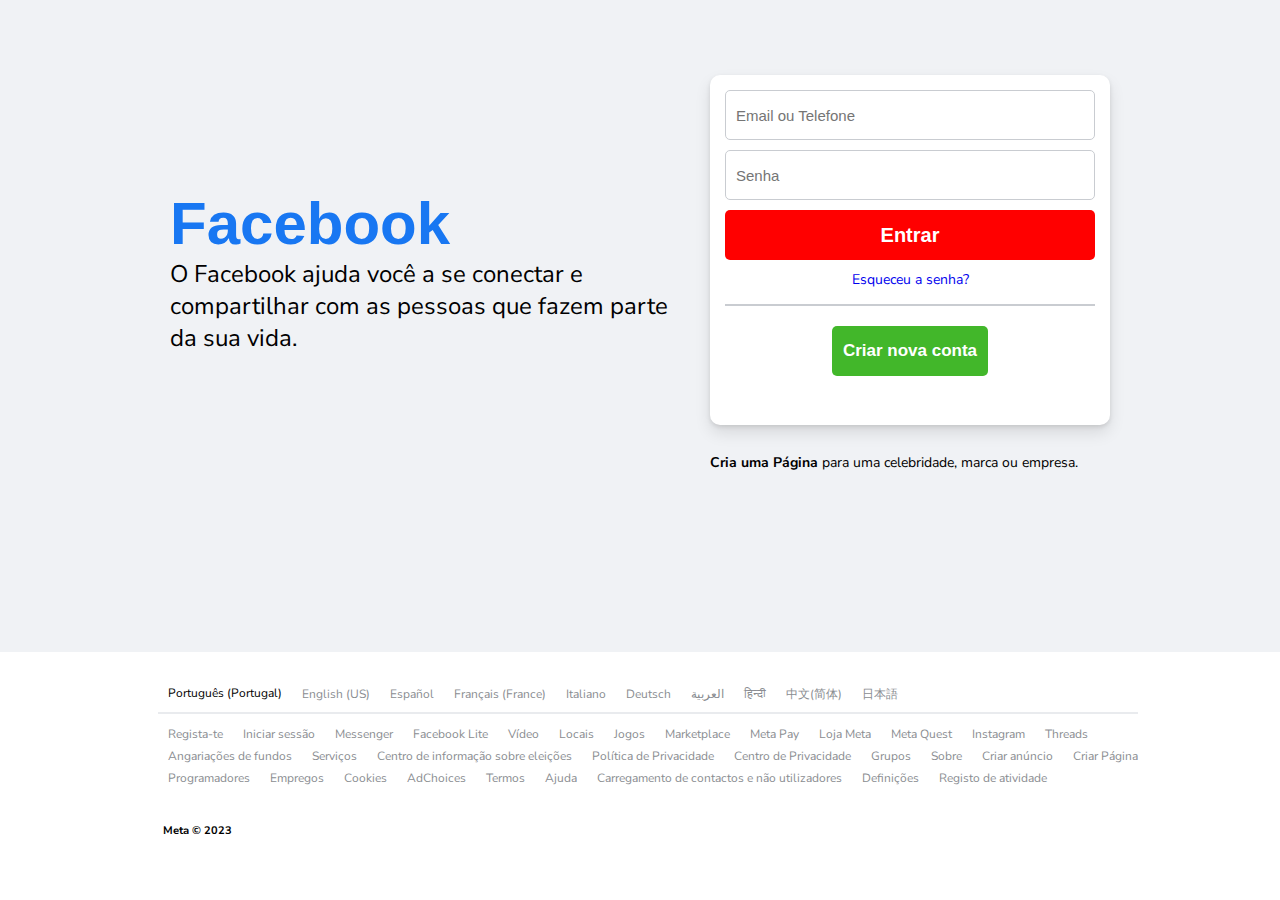
<file: index.html>
<!DOCTYPE html>
<html lang="en">

<head>
    <meta charset="UTF-8">
    <meta name="viewport" content="width=device-width, initial-scale=1.0">
    <title>Document</title>

    <link rel="preconnect" href="https://fonts.googleapis.com">
    <link rel="preconnect" href="https://fonts.gstatic.com" crossorigin>
    <link
        href="https://fonts.googleapis.com/css2?family=Nunito+Sans:ital,opsz,wght@0,6..12,400;0,6..12,700;1,6..12,400&display=swap"
        rel="stylesheet">

    <link rel="stylesheet" href="css/main.css">
    <link rel="stylesheet" href="css/index.css">
    <link rel="stylesheet" href="css/footer.css">
</head>

<body>
    <div class="centro">
        <div class="container">
            <div class="logo">
                <!-- <img src="4aAhOWlwaXf.svg" alt="" width="320" height="110"> -->
                <h1>Facebook</h1>
                <p>O Facebook ajuda você a se conectar e compartilhar com as pessoas que fazem parte da sua vida.</p>
            </div>
            <div class="formulario">
                <div class="fundo-branco">
                    <input type="text" name="" id="" placeholder="Email ou Telefone">
                    <input type="password" name="" id="" placeholder="Senha">
                    <button class="btn-entrar" style="background-color: red;">Entrar</button>
                    <a href="pag/esqueceu-senha.html" >Esqueceu a senha?</a>
                    <hr>
                    <button class="btn-nova">Criar nova conta</button>
                </div>
                <p class="nova-pagina"><a href="#" style="font-weight: bold; color: black;">Cria uma Página</a> para uma celebridade, marca ou empresa.</p>

            </div>
        </div>
    </div>
        
   

    <footer style="padding-top: 30px;">
        <ul class="uiList localeSelectorList _2pid _509- _4ki _6-h _6-j _6-i" data-nocookies="1">
            <li style="color: black; font-size: 12px;">Português (Portugal)</li>
            <li><a class="_sv4" dir="ltr"
                    href="https://www.facebook.com/login/identify/?ctx=recover&amp;ars=facebook_login&amp;from_login_screen=0"
                    title="English (US)">English (US)</a></li>
            <li><a class="_sv4" dir="ltr"
                    href="https://es-la.facebook.com/login/identify/?ctx=recover&amp;ars=facebook_login&amp;from_login_screen=0"
                    title="Spanish">Español</a></li>
            <li><a class="_sv4" dir="ltr"
                    href="https://fr-fr.facebook.com/login/identify/?ctx=recover&amp;ars=facebook_login&amp;from_login_screen=0"
                    title="French (France)">Français (France)</a></li>
            <li><a class="_sv4" dir="ltr"
                    href="https://it-it.facebook.com/login/identify/?ctx=recover&amp;ars=facebook_login&amp;from_login_screen=0"
                    title="Italian">Italiano</a></li>
            <li><a class="_sv4" dir="ltr"
                    href="https://de-de.facebook.com/login/identify/?ctx=recover&amp;ars=facebook_login&amp;from_login_screen=0"
                    title="German">Deutsch</a></li>
            <li><a class="_sv4" dir="rtl"
                    href="https://ar-ar.facebook.com/login/identify/?ctx=recover&amp;ars=facebook_login&amp;from_login_screen=0"
                    title="Arabic">العربية</a></li>
            <li><a class="_sv4" dir="ltr"
                    href="https://hi-in.facebook.com/login/identify/?ctx=recover&amp;ars=facebook_login&amp;from_login_screen=0"
                    title="Hindi">हिन्दी</a></li>
            <li><a class="_sv4" dir="ltr"
                    href="https://zh-cn.facebook.com/login/identify/?ctx=recover&amp;ars=facebook_login&amp;from_login_screen=0"
                    title="Simplified Chinese (China)">中文(简体)</a></li>
            <li><a class="_sv4" dir="ltr"
                    href="https://ja-jp.facebook.com/login/identify/?ctx=recover&amp;ars=facebook_login&amp;from_login_screen=0"
                    title="Japanese">日本語</a></li>
            <li><a role="button" class="_42ft _4jy0 _517i _517h _51sy" rel="dialog"
                    ajaxify="/settings/language/language/?uri=https%3A%2F%2Fja-jp.facebook.com%2Flogin%2Fidentify%2F%3Fctx%3Drecover%26ars%3Dfacebook_login%26from_login_screen%3D0&amp;source=www_list_selector_more"
                    href="#" title="Mostrar mais idiomas"><i class="img sp_EP9wX8qDDvu sx_0de3e6"></i></a></li>

        </ul>

        <hr style="max-width: 980px; margin: 8px auto; border: 1px solid #e9ebee;">


        <ul class="uiList pageFooterLinkList _509- _4ki _703 _6-i">
            <li><a href="/reg/" title="Regista-te no Facebook">Regista-te</a></li>
            <li><a href="/login/" title="Inicia sessão no Facebook">Iniciar sessão</a></li>
            <li><a href="https://messenger.com/" title="Explora o Messenger.">Messenger</a></li>
            <li><a href="/lite/" title="Facebook Lite para Android">Facebook Lite</a></li>
            <li><a href="https://www.facebook.com/watch/" title="Explorar o separador Vídeo">Vídeo</a></li>
            <li><a href="/places/" title="Descobre locais populares no Facebook.">Locais</a></li>
            <li><a href="/games/" title="Vê os jogos do Facebook.">Jogos</a></li>
            <li><a href="/marketplace/" title="Compra e vende no Marketplace do Facebook.">Marketplace</a></li>
            <li><a href="https://pay.facebook.com/" title="Sabe mais sobre o Meta Pay" target="_blank">Meta Pay</a></li>
            <li><a href="https://www.meta.com/" title="Espreita a Meta" target="_blank">Loja Meta</a></li>
            <li><a href="https://www.meta.com/quest/" title="Sabe mais sobre o Meta Quest" target="_blank">Meta
                    Quest</a></li>
            <li><a href="https://www.instagram.com/" title="Visita o Instagram" target="_blank"
                    rel="noreferrer nofollow" data-lynx-mode="asynclazy"
                    data-lynx-uri="https://l.facebook.com/l.php?u=https%3A%2F%2Fwww.instagram.com%2F&amp;h=AT0mpQFFJrs_2mC-7hc4Lk1wR_3-wnjf1MzJ7Q-vMDajjuO1TvF-689q3VA-98o_2YNzyeyqdX7EbLHu-bnGyNt3_CQ7-Zkw_EuxPcTaX3RHKHuPsoRPGzII-IAI9FcCUzehHl9wrrFKhFBIWDnU4g">Instagram</a>
            </li>
            <li><a href="https://l.facebook.com/l.php?u=https%3A%2F%2Fwww.threads.net%2F&amp;h=AT06dlc3kKIhnGWs3L752tGnBIYvw995O5KP3XAfSdGu2LuO0R8y8USJ2fCE4Cwgh0wGO7qF48zkLTrJbCtOrg1Azui0dhdLOSJe0Lcf2K9ZFjerZDRRGkUsz3DL4gbN3G0JZBI7g4uY04gNiIz0eA"
                    title="Vê o Threads" target="_blank" rel="noreferrer nofollow"
                    data-lynx-mode="asynclazy">Threads</a></li>
            <li><a href="/fundraisers/" title="Faz um donativo para causas que mereçam.">Angariações de fundos</a></li>
            <li><a href="/biz/directory/" title="Explora o nosso diretório de serviços do Facebook.">Serviços</a></li>
            <li><a href="/votinginformationcenter/?entry_point=c2l0ZQ%3D%3D"
                    title="Ver o Centro de informação sobre eleições">Centro de informação sobre eleições</a></li>
            <li><a href="/privacy/policy/?entry_point=facebook_page_footer"
                    title="Descobre como recolhemos, utilizamos e partilhamos as informações para dar suporte ao Facebook.">Política
                    de Privacidade</a></li>
            <li><a href="/privacy/center/?entry_point=facebook_page_footer"
                    title="Aprende a gerir e a controlar a tua privacidade no Facebook.">Centro de Privacidade</a></li>
            <li><a href="/groups/discover/" title="Explora os nossos grupos.">Grupos</a></li>
            <li><a href="https://about.meta.com/" accesskey="8"
                    title="Lê o nosso blogue, descobre o centro de recursos e encontra oportunidades de emprego.">Sobre</a>
            </li>
            <li><a href="/ad_campaign/landing.php?placement=pflo&amp;campaign_id=402047449186&amp;nav_source=unknown&amp;extra_1=auto"
                    title="Publicitar no Facebook.">Criar anúncio</a></li>
            <li><a href="/pages/create/?ref_type=site_footer" title="Cria uma Página.">Criar Página</a></li>
            <li><a href="https://developers.facebook.com/?ref=pf"
                    title="Desenvolve na nossa plataforma.">Programadores</a></li>
            <li><a href="/careers/?ref=pf"
                    title="Toma o próximo passo da tua carreira na nossa empresa fantástica.">Empregos</a></li>
            <li><a href="/policies/cookies/" title="Sabe mais sobre cookies e o Facebook."
                    data-nocookies="1">Cookies</a></li>
            <li><a class="_41ug" data-nocookies="1" href="https://www.facebook.com/help/568137493302217"
                    title="Sabe mais sobre AdChoices.">AdChoices<i class="img sp_EP9wX8qDDvu sx_6bdd81"></i></a></li>
            <li><a data-nocookies="1" href="/policies?ref=pf" accesskey="9"
                    title="Revê os nossos termos e as nossas políticas.">Termos</a></li>
            <li><a href="/help/?ref=pf" accesskey="0" title="Visita o nosso Centro de Ajuda.">Ajuda</a></li>
            <li><a href="help/637205020878504"
                    title="Acede ao nosso Aviso para não utilizadores e carregamento de contactos.">Carregamento de
                    contactos e não utilizadores</a></li>
            <li><a accesskey="6" class="accessible_elem" href="/settings"
                    title="Vê e edita as tuas definições do Facebook.">Definições</a></li>
            <li><a accesskey="7" class="accessible_elem" href="/allactivity?privacy_source=activity_log_top_menu"
                    title="Ver o teu registo de atividade">Registo de atividade</a></li>

        </ul>
        <h3>Meta © 2023</h3>

    </footer>



</body>

</html>
</file>
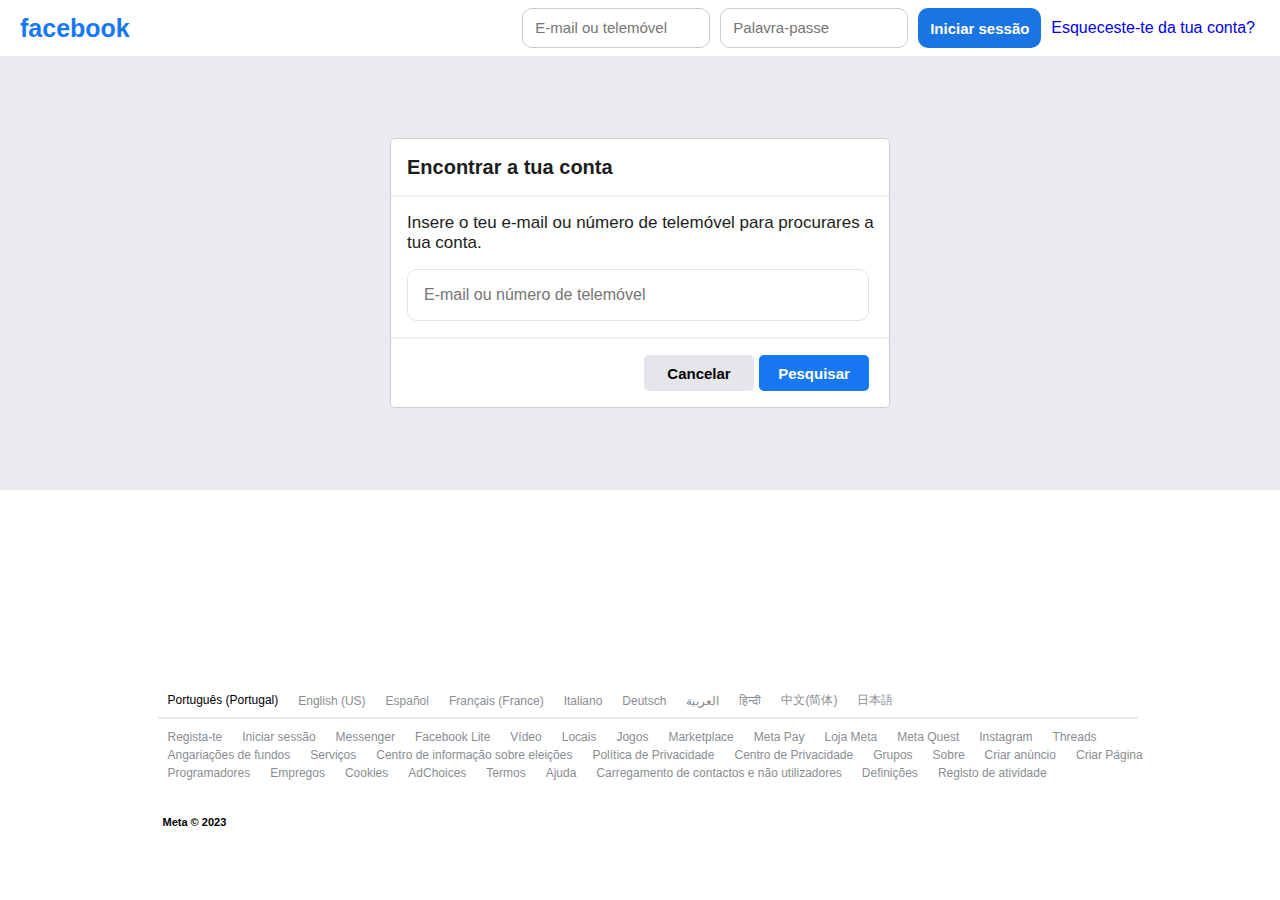
<file: pag/esqueceu-senha.html>
<!DOCTYPE html>
<html lang="en">

<head>
    <meta charset="UTF-8">
    <meta name="viewport" content="width=device-width, initial-scale=1.0">
    <title>Esqueci-me da palavra-passe</title>

    <link rel="stylesheet" href="../css/main.css">
    <link rel="stylesheet" href="../css/esqueceu-senha.css">
    <link rel="stylesheet" href="../css/footer.css">
</head>

<body>
    <nav>
        <div class="item">
            <h1>facebook</h1>
            <div class="itens">
                <ul>
                    <li><input type="text" name="" id="" placeholder="E-mail ou telemóvel"></li>
                    <li><input type="password" name="" id="" placeholder="Palavra-passe"></li>
                    <li><button>Iniciar sessão</button></li>
                    <li><a href="#" class="esqueceu-senha">Esqueceste-te da tua conta?</a></li>
                </ul>
            </div>
        </div>
    </nav>
    <div class="cor">
        <div class="container">
            <div class="itens">
                <h1>Encontrar a tua conta</h1>
                <hr>
                <p>Insere o teu e-mail ou número de telemóvel para procurares a tua conta.</p>
                <input type="text" name="" id="" placeholder="E-mail ou número de telemóvel">
                <hr>
                <div class="btn">
                    <button><a href="../index.html" style="color: black;">Cancelar</a></button>
                    <button>Pesquisar</button>
                </div>
            </div>
        </div>
    </div>


    <footer>
        <ul class="uiList localeSelectorList _2pid _509- _4ki _6-h _6-j _6-i" data-nocookies="1">
            <li style="color: black; font-size: 12px;">Português (Portugal)</li>
            <li><a class="_sv4" dir="ltr"
                    href="https://www.facebook.com/login/identify/?ctx=recover&amp;ars=facebook_login&amp;from_login_screen=0"
                    title="English (US)">English (US)</a></li>
            <li><a class="_sv4" dir="ltr"
                    href="https://es-la.facebook.com/login/identify/?ctx=recover&amp;ars=facebook_login&amp;from_login_screen=0"
                    title="Spanish">Español</a></li>
            <li><a class="_sv4" dir="ltr"
                    href="https://fr-fr.facebook.com/login/identify/?ctx=recover&amp;ars=facebook_login&amp;from_login_screen=0"
                    title="French (France)">Français (France)</a></li>
            <li><a class="_sv4" dir="ltr"
                    href="https://it-it.facebook.com/login/identify/?ctx=recover&amp;ars=facebook_login&amp;from_login_screen=0"
                    title="Italian">Italiano</a></li>
            <li><a class="_sv4" dir="ltr"
                    href="https://de-de.facebook.com/login/identify/?ctx=recover&amp;ars=facebook_login&amp;from_login_screen=0"
                    title="German">Deutsch</a></li>
            <li><a class="_sv4" dir="rtl"
                    href="https://ar-ar.facebook.com/login/identify/?ctx=recover&amp;ars=facebook_login&amp;from_login_screen=0"
                    title="Arabic">العربية</a></li>
            <li><a class="_sv4" dir="ltr"
                    href="https://hi-in.facebook.com/login/identify/?ctx=recover&amp;ars=facebook_login&amp;from_login_screen=0"
                    title="Hindi">हिन्दी</a></li>
            <li><a class="_sv4" dir="ltr"
                    href="https://zh-cn.facebook.com/login/identify/?ctx=recover&amp;ars=facebook_login&amp;from_login_screen=0"
                    title="Simplified Chinese (China)">中文(简体)</a></li>
            <li><a class="_sv4" dir="ltr"
                    href="https://ja-jp.facebook.com/login/identify/?ctx=recover&amp;ars=facebook_login&amp;from_login_screen=0"
                    title="Japanese">日本語</a></li>
            <li><a role="button" class="_42ft _4jy0 _517i _517h _51sy" rel="dialog"
                    ajaxify="/settings/language/language/?uri=https%3A%2F%2Fja-jp.facebook.com%2Flogin%2Fidentify%2F%3Fctx%3Drecover%26ars%3Dfacebook_login%26from_login_screen%3D0&amp;source=www_list_selector_more"
                    href="#" title="Mostrar mais idiomas"><i class="img sp_EP9wX8qDDvu sx_0de3e6"></i></a></li>
                    
        </ul >

        <hr style="max-width: 980px; margin: 8px auto; border: 1px solid #e9ebee;">
       

        <ul class="uiList pageFooterLinkList _509- _4ki _703 _6-i">
            <li><a href="/reg/" title="Regista-te no Facebook">Regista-te</a></li>
            <li><a href="/login/" title="Inicia sessão no Facebook">Iniciar sessão</a></li>
            <li><a href="https://messenger.com/" title="Explora o Messenger.">Messenger</a></li>
            <li><a href="/lite/" title="Facebook Lite para Android">Facebook Lite</a></li>
            <li><a href="https://www.facebook.com/watch/" title="Explorar o separador Vídeo">Vídeo</a></li>
            <li><a href="/places/" title="Descobre locais populares no Facebook.">Locais</a></li>
            <li><a href="/games/" title="Vê os jogos do Facebook.">Jogos</a></li>
            <li><a href="/marketplace/" title="Compra e vende no Marketplace do Facebook.">Marketplace</a></li>
            <li><a href="https://pay.facebook.com/" title="Sabe mais sobre o Meta Pay" target="_blank">Meta Pay</a></li>
            <li><a href="https://www.meta.com/" title="Espreita a Meta" target="_blank">Loja Meta</a></li>
            <li><a href="https://www.meta.com/quest/" title="Sabe mais sobre o Meta Quest" target="_blank">Meta
                    Quest</a></li>
            <li><a href="https://www.instagram.com/" title="Visita o Instagram" target="_blank"
                    rel="noreferrer nofollow" data-lynx-mode="asynclazy"
                    data-lynx-uri="https://l.facebook.com/l.php?u=https%3A%2F%2Fwww.instagram.com%2F&amp;h=AT0mpQFFJrs_2mC-7hc4Lk1wR_3-wnjf1MzJ7Q-vMDajjuO1TvF-689q3VA-98o_2YNzyeyqdX7EbLHu-bnGyNt3_CQ7-Zkw_EuxPcTaX3RHKHuPsoRPGzII-IAI9FcCUzehHl9wrrFKhFBIWDnU4g">Instagram</a>
            </li>
            <li><a href="https://l.facebook.com/l.php?u=https%3A%2F%2Fwww.threads.net%2F&amp;h=AT06dlc3kKIhnGWs3L752tGnBIYvw995O5KP3XAfSdGu2LuO0R8y8USJ2fCE4Cwgh0wGO7qF48zkLTrJbCtOrg1Azui0dhdLOSJe0Lcf2K9ZFjerZDRRGkUsz3DL4gbN3G0JZBI7g4uY04gNiIz0eA"
                    title="Vê o Threads" target="_blank" rel="noreferrer nofollow"
                    data-lynx-mode="asynclazy">Threads</a></li>
            <li><a href="/fundraisers/" title="Faz um donativo para causas que mereçam.">Angariações de fundos</a></li>
            <li><a href="/biz/directory/" title="Explora o nosso diretório de serviços do Facebook.">Serviços</a></li>
            <li><a href="/votinginformationcenter/?entry_point=c2l0ZQ%3D%3D"
                    title="Ver o Centro de informação sobre eleições">Centro de informação sobre eleições</a></li>
            <li><a href="/privacy/policy/?entry_point=facebook_page_footer"
                    title="Descobre como recolhemos, utilizamos e partilhamos as informações para dar suporte ao Facebook.">Política
                    de Privacidade</a></li>
            <li><a href="/privacy/center/?entry_point=facebook_page_footer"
                    title="Aprende a gerir e a controlar a tua privacidade no Facebook.">Centro de Privacidade</a></li>
            <li><a href="/groups/discover/" title="Explora os nossos grupos.">Grupos</a></li>
            <li><a href="https://about.meta.com/" accesskey="8"
                    title="Lê o nosso blogue, descobre o centro de recursos e encontra oportunidades de emprego.">Sobre</a>
            </li>
            <li><a href="/ad_campaign/landing.php?placement=pflo&amp;campaign_id=402047449186&amp;nav_source=unknown&amp;extra_1=auto"
                    title="Publicitar no Facebook.">Criar anúncio</a></li>
            <li><a href="/pages/create/?ref_type=site_footer" title="Cria uma Página.">Criar Página</a></li>
            <li><a href="https://developers.facebook.com/?ref=pf"
                    title="Desenvolve na nossa plataforma.">Programadores</a></li>
            <li><a href="/careers/?ref=pf"
                    title="Toma o próximo passo da tua carreira na nossa empresa fantástica.">Empregos</a></li>
            <li><a href="/policies/cookies/" title="Sabe mais sobre cookies e o Facebook."
                    data-nocookies="1">Cookies</a></li>
            <li><a class="_41ug" data-nocookies="1" href="https://www.facebook.com/help/568137493302217"
                    title="Sabe mais sobre AdChoices.">AdChoices<i class="img sp_EP9wX8qDDvu sx_6bdd81"></i></a></li>
            <li><a data-nocookies="1" href="/policies?ref=pf" accesskey="9"
                    title="Revê os nossos termos e as nossas políticas.">Termos</a></li>
            <li><a href="/help/?ref=pf" accesskey="0" title="Visita o nosso Centro de Ajuda.">Ajuda</a></li>
            <li><a href="help/637205020878504"
                    title="Acede ao nosso Aviso para não utilizadores e carregamento de contactos.">Carregamento de
                    contactos e não utilizadores</a></li>
            <li><a accesskey="6" class="accessible_elem" href="/settings"
                    title="Vê e edita as tuas definições do Facebook.">Definições</a></li>
            <li><a accesskey="7" class="accessible_elem" href="/allactivity?privacy_source=activity_log_top_menu"
                    title="Ver o teu registo de atividade">Registo de atividade</a></li>

        </ul>
        <h3>Meta © 2023</h3>

    </footer>


</body>

</html>
</file>
<file: css/main.css>
* {
box-sizing: border-box;
padding: 0;
margin: 0;
}

body {
    font-family: 'Nunito Sans', sans-serif;

}

a, li {
    list-style: none;
    text-decoration: none;
}
</file>
<file: css/index.css>
.centro {
    display: flex;
    justify-content: center;
    background-color: #f0f2f5;
}
.container {
    padding-top: 75px;
    display: flex;
    justify-content: space-around;
    align-items: center;
    max-width: 960px;
    flex-wrap: wrap;
    margin: auto 0;
}

.logo {
    padding: 10px 0;
    margin: 0 40px 0 0;
    transform: translateY(-50%);

}

.logo h1 {
    font-family: 'Lucida Sans', 'Lucida Sans Regular', 'Lucida Grande', 'Lucida Sans Unicode', Geneva, Verdana, sans-serif;
    color: #1877f2;
    font-size: 60px;
}

.logo p {
    max-width: 500px;
    font-size: 24px;
}

.formulario .fundo-branco  {
    display: flex;
    flex-direction: column;
    background: white;
    box-shadow: 0 2px 4px rgba(0, 0, 0, .1), 0 8px 16px rgba(0, 0, 0, .1);
    width: 400px;
    height: 350px;
    border-radius: 10px;
    padding: 10px;

    
}

.formulario .fundo-branco input {
    max-width: 400px;
    height: 50px;

    border: 1px solid #c9ccd1;
    border-radius: 5px;
    color: #c9ccd1;
    font-size: 15px;

    margin: 5px;
    padding-left: 10px;
}

.formulario .fundo-branco input:focus {
    box-shadow: 0 0 0 0;
    outline: 1px solid #1877f2;

}

input:focus::placeholder{
    color: #c9ccd1;
}

.btn-entrar {
    max-width: 400px;
    height: 50px;
    margin: 5px;

    background-color: #1877f2;
    text-align: center;

    border: 1px solid transparent;
    border-radius: 5px;

    color: white;
    font-size: 20px;
    font-weight: bold;

    cursor: pointer;
}

.formulario .fundo-branco a {
    text-align: center;
    font-size: 14px;
    margin-top: 5px;
    margin-bottom: 15px;
}

.btn-nova {
    max-width: 170px;
    height: 50px;
    margin-top: 20px;
    padding: 10px;

    background-color: #42b72a;
    text-align: center;

    border: 1px solid transparent;
    border-radius: 5px;

    color: white;
    font-size: 17px;
    font-weight: bold;

    align-self: center;
    cursor: pointer;
}



hr {
    border: 1px solid #c9ccd1;
    max-width: 400px;
    height: 1px;
    margin: 0 5px;
}

.nova-pagina {
    font-size: 14px;
    padding: 28px 0 180px 0;
    
}

@media(max-width: 970px) {
    .container {
        text-align: center;
    }
    .logo {

        transform: translateY(0);
    
    }
    .nova-pagina {
        font-size: 14px;
        padding: 28px 0 40px 0;
        
    }

    footer  h3 {
        margin: 1px 0 !important;
    
    }
}
</file>
<file: css/footer.css>
footer {
    padding-top: 200px;
    padding-left: 30px;
    padding-right: 15px;
    background-color: white;
    color: #ccc;

}

footer ul {
    max-width: 1000px;
    display: flex;
    flex-direction: row;
    flex-wrap: wrap;
    margin: 0 auto;
    justify-content: stretch;
    align-items: center;
}

footer ul li {
    padding: 0 0 0 20px;
}

footer ul li a {
    font-size: 12px;
    color: #8a8d91;
}

footer  h3 {
    align-self: center;
    display: block;
    color: black;
    font-size: 11px;
    max-width: 1000px;
    margin: 20px auto;
    padding: 15px;

}
</file>
<file: css/esqueceu-senha.css>
body {
    background-color: white;
}

nav {
    background-color: white;
}

nav .item {
    display: flex;
    justify-content: space-between;
    align-items: center;
    margin: 0 20px;

    height: 56px;
}

nav .item h1 {
    font-family: 'Lucida Sans', 'Lucida Sans Regular', 'Lucida Grande', 'Lucida Sans Unicode', Geneva, Verdana, sans-serif;
    color: #1877f2;
    font-size: 25px;
    font-weight: bold;
}


nav .item .itens ul {
    display: flex;
    align-items: center;
}

nav .item .itens ul li {
    margin: 0 5px;
}

nav .item .itens ul li input {
    height: 40px;
    width: 188px;

    border-radius: 10px;
    border: 1px solid #ccc;

    padding: 8px 12px 10px;
    font-size: 15px;
}

nav .item .itens ul li input:focus{
    outline: 1px solid #1877f2;
}
nav .item .itens ul li input:focus::placeholder {
    color: #e1e4e9;
}

nav .item .itens ul li button {
    height: 40px;
    width: 123px;
    font-size: 15px;
    color: white;
    font-weight: bold;
    background-color: #1B74E4;
    border-radius: 10px;
    border: 1px solid transparent;

    cursor: pointer;
}

nav .item .itens ul li a {
    margin: auto 0;
}

/* Form */
.cor {
    padding: 82px 0;

    background-color: #e9ebee;
}

.container {
    margin: 0 auto;

    background-color: white;
    max-width: 500px;

    border: 1px solid #ccc;
    border-radius: 5px;



}


.container .itens h1 {
    font-size: 20px;
    padding: 16px 0 16px 16px;
    line-height: 24px;
    color: #1c1e21;
}

.container .itens hr {
    border: 1px solid #f0f0f0;


}

.container .itens p {
    font-size: 17px;
    color: #1c1e21;
    padding: 16px 0 16px 16px;
}

.container .itens input {
    width: 462px;
    height: 52px;
    border: 1px solid #e1e4e9;
    border-radius: 10px;
    font-size: 16px;
    padding: 16px 0 16px 16px;
    margin: 0 0 16px 16px;
}

.container .itens input:focus, .container .itens input:active {
    outline: 0;
}

.container .itens input:focus::placeholder {
    color: #e4e6eb;
}

.container .itens .btn {
    display: flex;
    justify-content: end;
    padding: 16px 0 16px 16px;
    margin-right: 20px;
}

.container .itens .btn button {
    width: 110px;
    height: 36px;
    font-weight: bold;
    border: 1px solid transparent;
    border-radius: 5px;
    cursor: pointer;
    margin-left: 5px;

}

.container .itens .btn button:nth-child(1) {
    background-color: #e4e6eb;
    color: #4b4f56;
    font-size: 15px;
}

.container .itens .btn button:nth-child(2) {
    background-color: #1877f2;
    color: white;
    font-size: 15px;
}

@media(max-width: 950px) {
    nav .item .itens ul li input, .esqueceu-senha{
        display: none;
    }
}

/* footer */
</file>
